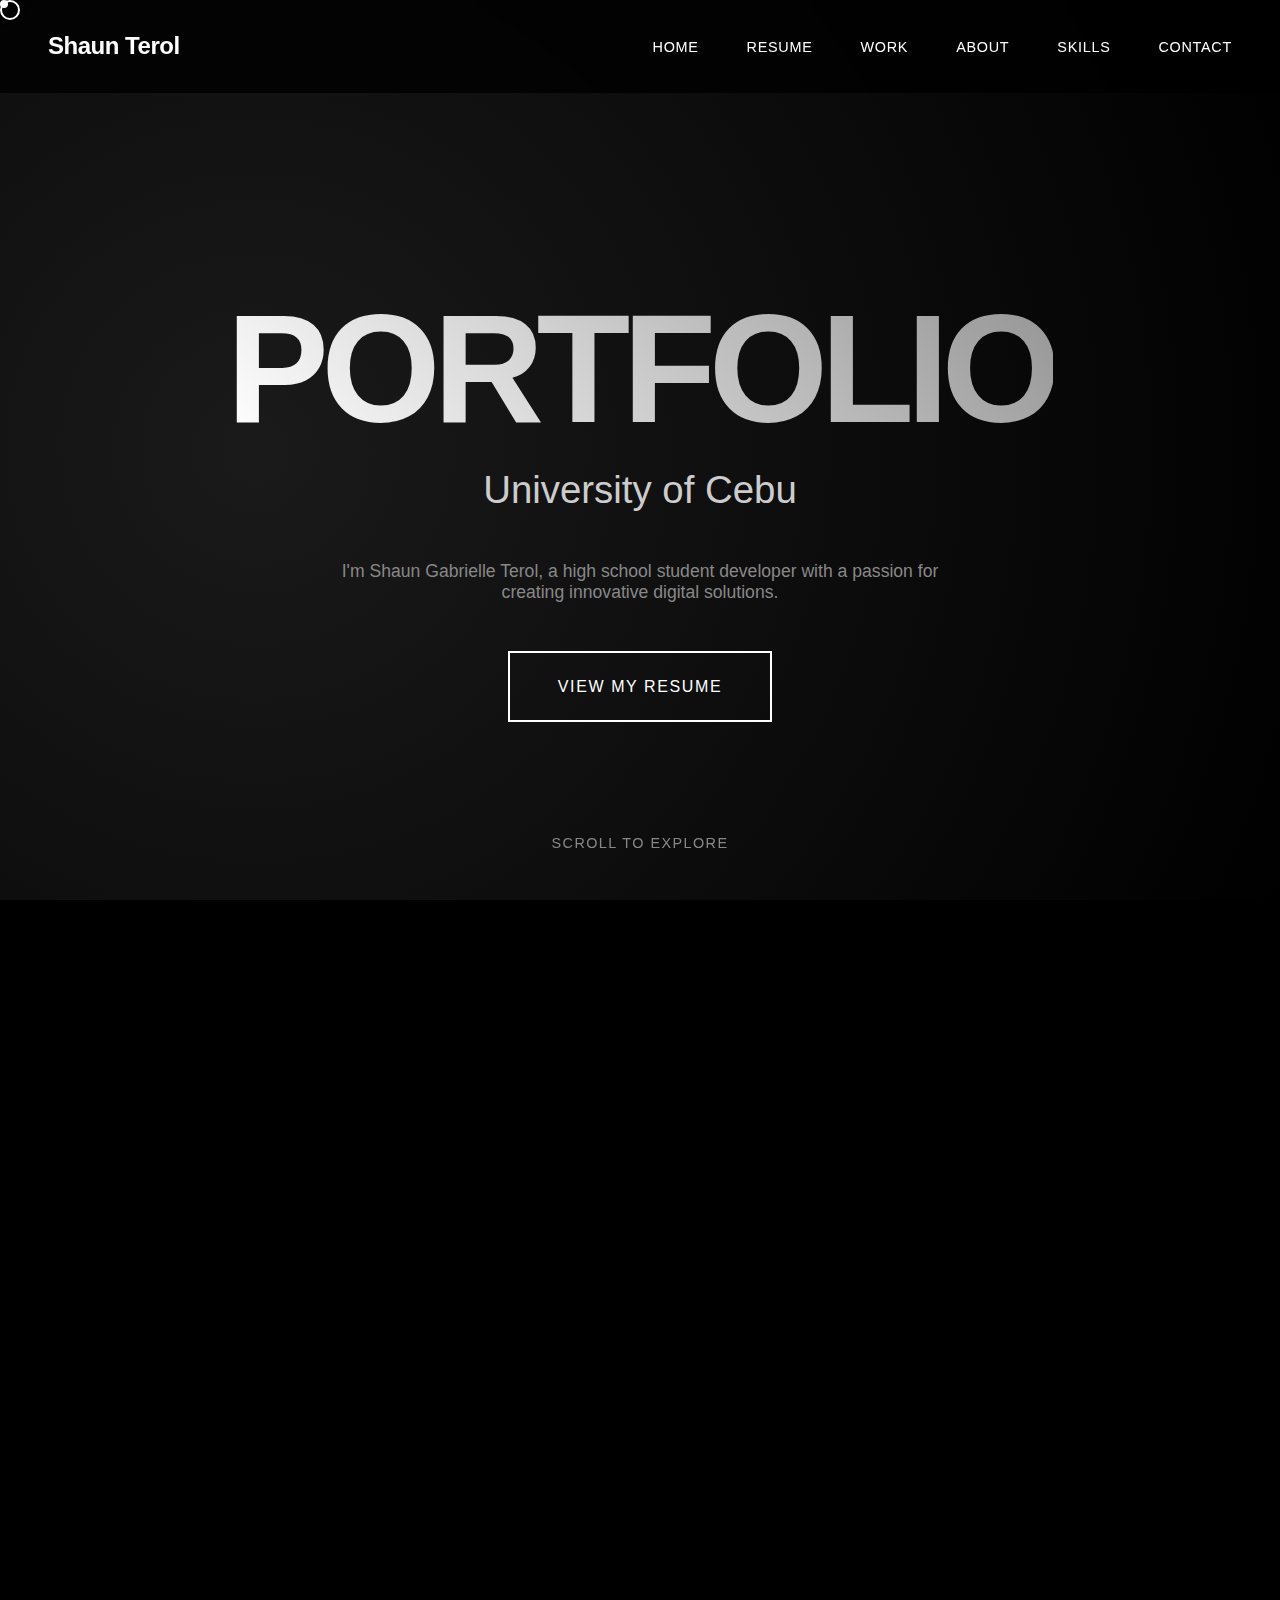
<file: index.html>
<!DOCTYPE html>
<html lang="en">
<head>
    <meta charset="UTF-8">
    <meta name="viewport" content="width=device-width, initial-scale=1.0">
    <title>Shaun Gabrielle Terol - Creative Developer</title>
    <link rel="stylesheet" href="css/styles.css">
</head>
<body>
    <!-- Custom Cursor -->
    <div class="cursor"></div>
    <div class="cursor-follower"></div>

    <!-- Navigation -->
    <nav class="nav">
        <div class="nav-container">
            <a href="#home" class="logo">Shaun Terol</a>
            <ul class="nav-links">
                <li><a href="#home">Home</a></li>
                <li><a href="#resume">Resume</a></li>
                <li><a href="#work">Work</a></li>
                <li><a href="#about">About</a></li>
                <li><a href="#skills">Skills</a></li>
                <li><a href="#contact">Contact</a></li>
            </ul>
            <div class="menu-toggle">
                <span></span>
                <span></span>
                <span></span>
            </div>
        </div>
    </nav>

    <!-- Hero Section -->
    <section id="home" class="hero">
        <div class="hero-content">
            <h1 class="hero-title"><br>PORTFOLIO</h1>
            <p class="hero-subtitle">University of Cebu</p>
            <p class="hero-description">
                I'm Shaun Gabrielle Terol, a high school student developer with a passion for creating innovative digital solutions.
            </p>
            <a href="#resume" class="cta-button">View My Resume</a>
        </div>
        <div class="scroll-indicator">Scroll to explore</div>
    </section>

    <!-- Resume Section -->
    <section id="resume" class="section">
        <h2 class="section-title fade-in">MY<br>RESUME</h2>
        <p class="section-subtitle fade-in">Professional experience and qualifications</p>
        
        <div class="resume-container fade-in">
            <div class="resume-display">
                <div class="resume-image-container">
                    <img src="images/resume.jpg" alt="Shaun Gabrielle Terol Resume" class="resume-image">
                </div>
                <div class="resume-actions">
                    <a href="resume/Shaun-Gabrielle-Terol-Resume.pdf" class="resume-btn" download>
                        Download PDF
                    </a>
                    <a href="#contact" class="resume-btn">
                        Contact Me
                    </a>
                </div>
            </div>
        </div>
    </section>

    <!-- Work Section -->
    <section id="work" class="section">
        <h2 class="section-title fade-in">SELECTED<br>WORK</h2>
        <p class="section-subtitle fade-in">A showcase of my recent projects and achievements</p>
        
        <div class="project-grid">
            <div class="project-card fade-in">
                <div class="project-image">
                    <img src="images/pet-monitoring.jpg" alt="Smart Pet Monitoring System">
                </div>
                <div class="project-info">
                    <h3 class="project-title">Smart Pet Monitoring System</h3>
                    <p class="project-description">
                        An IoT-enabled pet care solution featuring automated feeding, 
                        environmental monitoring, and mobile connectivity for remote pet care.
                    </p>
                    <div class="project-tags">
                        <span class="tag">IoT</span>
                        <span class="tag">Mobile App</span>
                        <span class="tag">Automation</span>
                    </div>
                </div>
            </div>
            
            <div class="project-card fade-in">
                <div class="project-image">
                    <img src="images/web-portfolio.jpg" alt="Responsive Web Portfolio">
                </div>
                <div class="project-info">
                    <h3 class="project-title">Responsive Web Portfolio</h3>
                    <p class="project-description">
                        A modern, responsive website showcasing advanced CSS techniques, 
                        smooth animations, and accessibility-first design principles.
                    </p>
                    <div class="project-tags">
                        <span class="tag">HTML5</span>
                        <span class="tag">CSS3</span>
                        <span class="tag">JavaScript</span>
                    </div>
                </div>
            </div>
            
            <div class="project-card fade-in">
                <div class="project-image">
                    <img src="images/french-score.jpg" alt="French proficiency test">
                </div>
                <div class="project-info">
                    <h3 class="project-title">French proficiency test</h3>
                    <p class="project-description">
                        Achieved certification in Computer Science Competition 2025 and 
                        highest regional score in French DELF A1 examination.
                    </p>
                    <div class="project-tags">
                        <span class="tag">Achievement</span>
                        <span class="tag">Competition</span>
                        <span class="tag">Languages</span>
                    </div>
                </div>
            </div>
        </div>
    </section>

    <!-- About Section -->
    <section id="about" class="section">
        <h2 class="section-title fade-in">ABOUT<br>ME</h2>
        <div class="about-content">
            <div class="about-text fade-in">
                <p>
                    I'm a passionate student developer currently pursuing my education at Kalasin Pittayasan School 
                    in Thailand's Intensive Program. My journey in technology began with curiosity and has evolved 
                    into a dedication to creating impactful digital solutions.
                </p>
                <br>
                <p>
                    With skills in programming languages like Python and css and a strong foundation in both technical 
                    skills, I strive to build applications that not only function beautifully but also enhance user experiences.
                </p>
            </div>
            <div class="about-image fade-in">
                <img src="images/profile-photo.jpg" alt="Shaun Gabrielle Terol">
            </div>
        </div>
    </section>

    <!-- Skills Section -->
    <section id="skills" class="section">
        <h2 class="section-title fade-in">TECHNICAL<br>EXPERTISE</h2>
        <div class="skills-container">
            <div class="skill-category fade-in">
                <h3>Programming</h3>
                <ul class="skill-list">
                    <li>Python</li>
                    <li>CSS</li>
                </ul>
            </div>
            
            <div class="skill-category fade-in">
                <h3>Design & UX</h3>
                <ul class="skill-list">
                    <li>Accessibility</li>
                    <li>User Testing</li>
                </ul>
            </div>
            
            <div class="skill-category fade-in">
                <h3>Technologies</h3>
                <ul class="skill-list">
                    <li>IoT Development</li>
                    <li>Mobile App Design</li>
                    <li>System Programming</li>
                    <li>Web Development</li>
                </ul>
            </div>
            
            <div class="skill-category fade-in">
                <h3>Languages</h3>
                <ul class="skill-list">
                    <li>English (C1)</li>
                    <li>French (DELF A1)</li>
                    <li>Thai (Native)</li>
                </ul>
            </div>
        </div>
    </section>

    <!-- Contact Section -->
    <section id="contact" class="section">
        <h2 class="section-title fade-in">GET IN<br>TOUCH</h2>
        <div class="contact-container">
            <div class="contact-info fade-in">
                <div class="contact-item">
                    <h3>Email</h3>
                    <p>whatthehellbro51@gmail.com</p>
                </div>
                <div class="contact-item">
                    <h3>Phone</h3>
                    <p>080-325-0888</p>
                </div>
                <div class="contact-item">
                    <h3>Line ID</h3>
                    <p>Shaun Terol</p>
                </div>
                <div class="contact-item">
                    <h3>Location</h3>
                    <p>Kalasin, Thailand</p>
                </div>
            </div>
            <div class="fade-in">
                <p style="font-size: 1.3rem; color: #ccc; line-height: 1.8;">
                    Excited to be studying in University of Cebu. 
                    Let's create something amazing together.
                </p>
            </div>
        </div>
    </section>

    <script src="js/script.js"></script>
</body>
</html>
</file>
<file: css/styles.css>
* {
    margin: 0;
    padding: 0;
    box-sizing: border-box;
}

html {
    scroll-behavior: smooth;
}

body {
    font-family: 'Helvetica Neue', Arial, sans-serif;
    background: #000;
    color: #fff;
    overflow-x: hidden;
    line-height: 1.2;
}

/* Custom Cursor */
.cursor {
    width: 20px;
    height: 20px;
    border: 2px solid #fff;
    border-radius: 50%;
    position: fixed;
    pointer-events: none;
    z-index: 9999;
    transition: all 0.3s ease;
}

.cursor-follower {
    width: 8px;
    height: 8px;
    background: #fff;
    border-radius: 50%;
    position: fixed;
    pointer-events: none;
    z-index: 9998;
    transition: all 0.1s ease;
}

/* Navigation */
.nav {
    position: fixed;
    top: 0;
    left: 0;
    right: 0;
    z-index: 1000;
    padding: 2rem 3rem;
    background: rgba(0, 0, 0, 0.8);
    backdrop-filter: blur(10px);
    transition: all 0.5s ease;
}

.nav-container {
    display: flex;
    justify-content: space-between;
    align-items: center;
}

.logo {
    font-size: 1.5rem;
    font-weight: 700;
    text-decoration: none;
    color: #fff;
    letter-spacing: -0.02em;
}

.nav-links {
    display: flex;
    list-style: none;
    gap: 3rem;
}

.nav-links a {
    color: #fff;
    text-decoration: none;
    font-weight: 400;
    font-size: 0.9rem;
    letter-spacing: 0.05em;
    text-transform: uppercase;
    transition: all 0.3s ease;
    position: relative;
}

.nav-links a:hover {
    opacity: 0.6;
}

.menu-toggle {
    display: none;
    flex-direction: column;
    cursor: pointer;
}

.menu-toggle span {
    width: 25px;
    height: 2px;
    background: #fff;
    margin: 3px 0;
    transition: 0.3s;
}

/* Hero Section */
.hero {
    height: 100vh;
    display: flex;
    align-items: center;
    justify-content: center;
    position: relative;
    background: radial-gradient(circle at 20% 50%, #1a1a1a 0%, #000 100%);
}

.hero-content {
    text-align: center;
    max-width: 1200px;
    padding: 0 2rem;
}

.hero-title {
    font-size: clamp(3rem, 12vw, 12rem);
    font-weight: 900;
    line-height: 0.85;
    letter-spacing: -0.05em;
    margin-bottom: 2rem;
    background: linear-gradient(45deg, #fff 0%, #888 100%);
    -webkit-background-clip: text;
    -webkit-text-fill-color: transparent;
    background-clip: text;
    animation: fadeInUp 1.5s ease;
}

.hero-subtitle {
    font-size: clamp(1.2rem, 3vw, 2.5rem);
    font-weight: 300;
    color: #ccc;
    margin-bottom: 3rem;
    animation: fadeInUp 1.5s ease 0.3s both;
}

.hero-description {
    font-size: 1.1rem;
    color: #888;
    max-width: 600px;
    margin: 0 auto 3rem;
    animation: fadeInUp 1.5s ease 0.6s both;
}

.cta-button {
    display: inline-block;
    padding: 1.5rem 3rem;
    background: transparent;
    border: 2px solid #fff;
    color: #fff;
    text-decoration: none;
    font-weight: 500;
    letter-spacing: 0.1em;
    text-transform: uppercase;
    transition: all 0.5s ease;
    animation: fadeInUp 1.5s ease 0.9s both;
    position: relative;
    overflow: hidden;
}

.cta-button::before {
    content: '';
    position: absolute;
    top: 0;
    left: -100%;
    width: 100%;
    height: 100%;
    background: #fff;
    transition: left 0.5s ease;
    z-index: -1;
}

.cta-button:hover::before {
    left: 0;
}

.cta-button:hover {
    color: #000;
}

/* Sections */
.section {
    padding: 8rem 3rem;
    max-width: 1400px;
    margin: 0 auto;
}

.section-title {
    font-size: clamp(2.5rem, 8vw, 8rem);
    font-weight: 900;
    line-height: 0.9;
    letter-spacing: -0.03em;
    margin-bottom: 4rem;
    color: #fff;
}

.section-subtitle {
    font-size: 1.5rem;
    color: #888;
    margin-bottom: 3rem;
    font-weight: 300;
}

/* Project Grid */
.project-grid {
    display: grid;
    grid-template-columns: repeat(auto-fit, minmax(400px, 1fr));
    gap: 4rem;
    margin-top: 4rem;
}

.project-card {
    background: #111;
    border-radius: 0;
    overflow: hidden;
    transition: all 0.8s ease;
    cursor: pointer;
    position: relative;
}

.project-card:hover {
    transform: translateY(-20px);
}

.project-image {
    width: 100%;
    height: 300px;
    background: linear-gradient(135deg, #333 0%, #111 100%);
    display: flex;
    align-items: center;
    justify-content: center;
    font-size: 3rem;
    color: #666;
    transition: all 0.5s ease;
    overflow: hidden;
    position: relative;
}

.project-image img {
    width: 100%;
    height: 100%;
    object-fit: cover;
    transition: all 0.5s ease;
}

.project-card:hover .project-image img {
    transform: scale(1.05);
}

.project-card:hover .project-image {
    transform: scale(1.05);
}

.project-info {
    padding: 2rem;
}

.project-title {
    font-size: 1.8rem;
    font-weight: 700;
    margin-bottom: 1rem;
    color: #fff;
}

.project-description {
    color: #aaa;
    line-height: 1.6;
    margin-bottom: 1.5rem;
}

.project-tags {
    display: flex;
    flex-wrap: wrap;
    gap: 0.5rem;
}

.tag {
    background: rgba(255, 255, 255, 0.1);
    padding: 0.3rem 0.8rem;
    border-radius: 20px;
    font-size: 0.8rem;
    color: #ccc;
}

/* Skills Section */
.skills-container {
    display: grid;
    grid-template-columns: repeat(auto-fit, minmax(250px, 1fr));
    gap: 3rem;
    margin-top: 4rem;
}

.skill-category {
    background: #111;
    padding: 3rem 2rem;
    transition: all 0.5s ease;
    border-left: 4px solid transparent;
}

.skill-category:hover {
    background: #1a1a1a;
    border-left-color: #fff;
    transform: translateX(10px);
}

.skill-category h3 {
    font-size: 1.5rem;
    font-weight: 700;
    margin-bottom: 1.5rem;
    color: #fff;
}

.skill-list {
    list-style: none;
}

.skill-list li {
    padding: 0.5rem 0;
    color: #aaa;
    font-size: 1.1rem;
    transition: all 0.3s ease;
}

.skill-list li:hover {
    color: #fff;
    padding-left: 1rem;
}

/* About Section */
.about-content {
    display: grid;
    grid-template-columns: 1fr 1fr;
    gap: 6rem;
    align-items: center;
    margin-top: 4rem;
}

.about-text {
    font-size: 1.3rem;
    line-height: 1.8;
    color: #ccc;
}

.about-image {
    width: 100%;
    height: 400px;
    background: linear-gradient(135deg, #333 0%, #111 100%);
    display: flex;
    align-items: center;
    justify-content: center;
    font-size: 4rem;
    color: #666;
    border-radius: 10px;
    overflow: hidden;
    position: relative;
}

.about-image img {
    width: 100%;
    height: 100%;
    object-fit: cover;
    border-radius: 10px;
}

/* Resume Section */
.resume-container {
    max-width: 900px;
    margin: 4rem auto 0;
    background: #111;
    border-radius: 20px;
    overflow: hidden;
    transition: all 0.5s ease;
}

.resume-container:hover {
    transform: translateY(-10px);
    box-shadow: 0 30px 60px rgba(255, 255, 255, 0.1);
}

.resume-display {
    padding: 3rem;
    text-align: center;
}

.resume-image-container {
    position: relative;
    margin-bottom: 2rem;
    min-height: 600px;
    background: #000;
    border-radius: 15px;
    overflow: hidden;
    cursor: pointer;
    transition: all 0.3s ease;
}

.resume-image-container:hover {
    transform: scale(1.02);
}

.resume-image {
    width: 100%;
    height: auto;
    max-height: 800px;
    object-fit: contain;
    border-radius: 15px;
}

.resume-actions {
    display: flex;
    gap: 1rem;
    justify-content: center;
    flex-wrap: wrap;
}

.resume-btn {
    padding: 1rem 2rem;
    background: transparent;
    border: 2px solid #fff;
    color: #fff;
    font-weight: 500;
    letter-spacing: 0.1em;
    text-transform: uppercase;
    cursor: pointer;
    transition: all 0.5s ease;
    position: relative;
    overflow: hidden;
    border-radius: 0;
    text-decoration: none;
    display: inline-block;
}

.resume-btn::before {
    content: '';
    position: absolute;
    top: 0;
    left: -100%;
    width: 100%;
    height: 100%;
    background: #fff;
    transition: left 0.5s ease;
    z-index: -1;
}

.resume-btn:hover::before {
    left: 0;
}

.resume-btn:hover {
    color: #000;
}

.contact-container {
    display: grid;
    grid-template-columns: 1fr 1fr;
    gap: 6rem;
    margin-top: 4rem;
}

.contact-info {
    display: flex;
    flex-direction: column;
    gap: 2rem;
}

.contact-item {
    background: #111;
    padding: 2rem;
    transition: all 0.5s ease;
    border-left: 4px solid transparent;
}

.contact-item:hover {
    background: #1a1a1a;
    border-left-color: #fff;
    transform: translateX(10px);
}

.contact-item h3 {
    font-size: 1.2rem;
    font-weight: 700;
    margin-bottom: 0.5rem;
    color: #fff;
    text-transform: uppercase;
    letter-spacing: 0.1em;
}

.contact-item p {
    color: #aaa;
    font-size: 1.1rem;
}

/* Animations */
@keyframes fadeInUp {
    from {
        opacity: 0;
        transform: translateY(50px);
    }
    to {
        opacity: 1;
        transform: translateY(0);
    }
}

.fade-in {
    opacity: 0;
    animation: fadeInUp 1s ease forwards;
}

/* Responsive */
@media (max-width: 768px) {
    .nav-links {
        display: none;
    }
    
    .menu-toggle {
        display: flex;
    }
    
    .section {
        padding: 4rem 1.5rem;
    }
    
    .project-grid {
        grid-template-columns: 1fr;
        gap: 2rem;
    }
    
    .about-content,
    .contact-container {
        grid-template-columns: 1fr;
        gap: 3rem;
    }
    
    .skills-container {
        grid-template-columns: 1fr;
        gap: 2rem;
    }
}

/* Scroll Indicator */
.scroll-indicator {
    position: fixed;
    bottom: 3rem;
    left: 50%;
    transform: translateX(-50%);
    color: #888;
    font-size: 0.9rem;
    letter-spacing: 0.1em;
    text-transform: uppercase;
    animation: bounce 2s infinite;
}

@keyframes bounce {
    0%, 20%, 50%, 80%, 100% {
        transform: translateX(-50%) translateY(0);
    }
    40% {
        transform: translateX(-50%) translateY(-10px);
    }
    60% {
        transform: translateX(-50%) translateY(-5px);
    }
}
</file>
